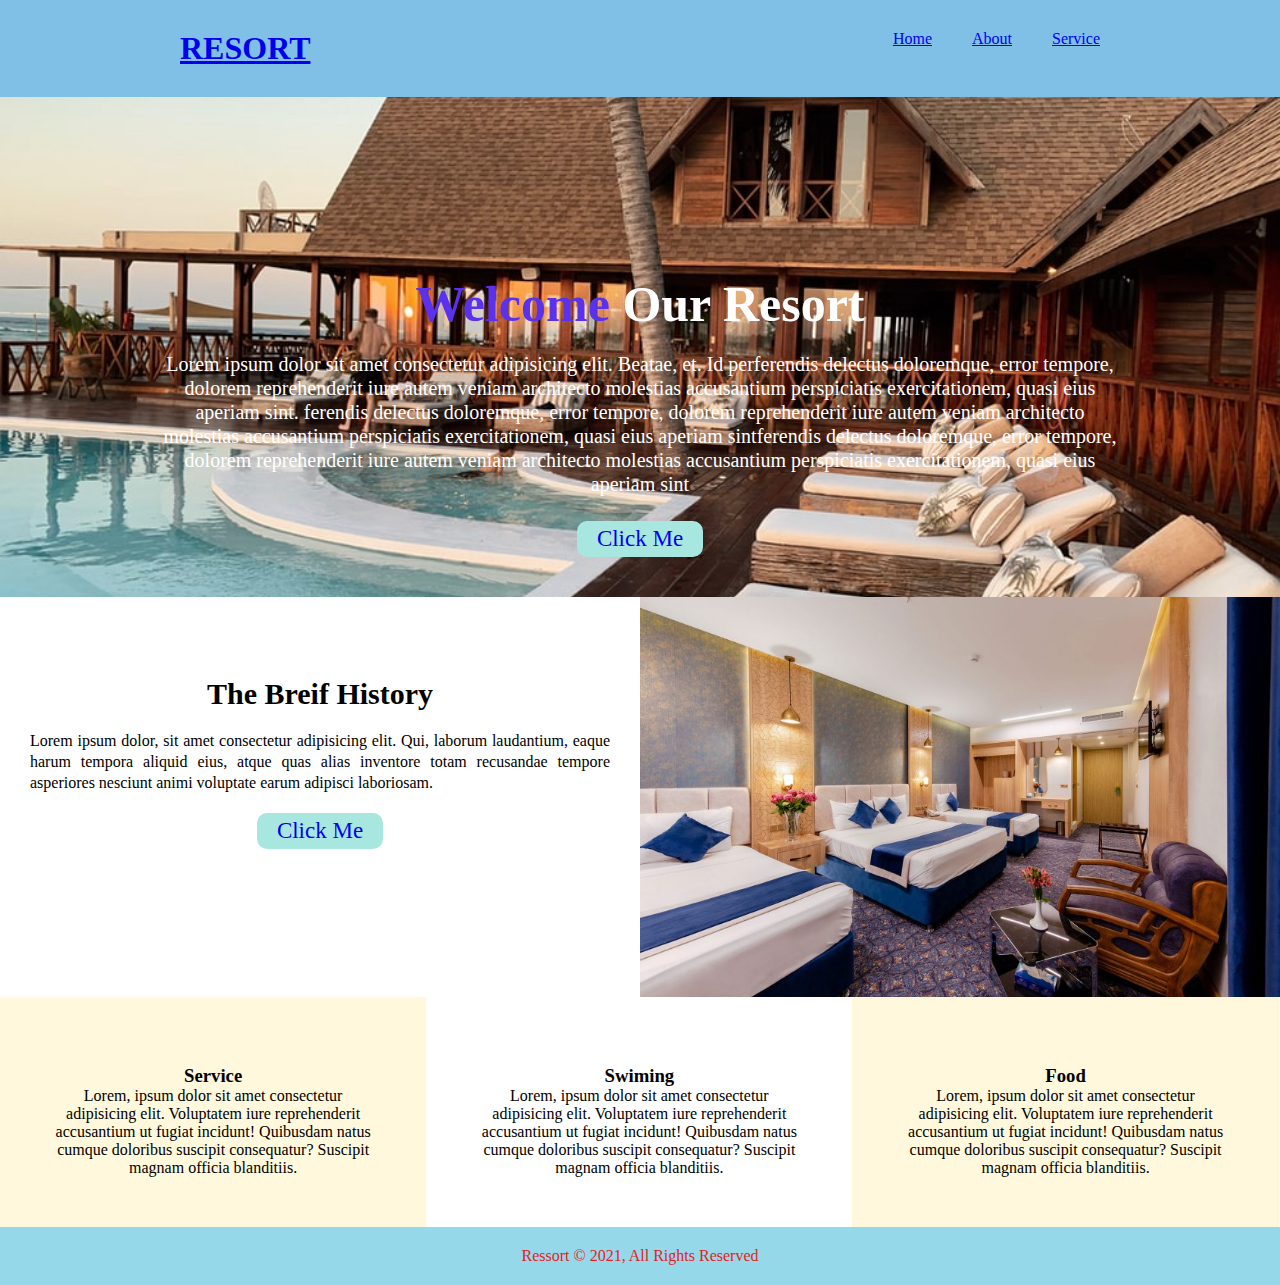
<file: HOTEL PROJT/index.html>
<!DOCTYPE html>
</html>
<head>
    <meta charset="UTF-8">
    <meta http-equiv="X-UA-Compatible" content="IE=edge">
    <meta name="viewport" content="width=device-width, initial-scale=1.0">
    <meta name="decription" content="Welcome to the hotel">
    <meta name="keywords" content="hotel,pune,india,maharashtra">
    <link rel="stylesheet" href="../HOTEL PROJT/csshotel.css">
    <link rel="stylesheet" href="https://pro.fontawesome.com/releases/v5.10.0/css/all.css" integrity="sha384-AYmEC3Yw5cVb3ZcuHtOA93w35dYTsvhLPVnYs9eStHfGJvOvKxVfELGroGkvsg+p" crossorigin="anonymous"/>
   

    <title> </title>
</head>

<body>
<header>

    <nav id="navbar">
        <div class="container">
            <h1 class="logo"> <a href="index.html">RESORT</a> </h1>
            <ul>
                <li> <a href="index.html">Home</a></li>
                <li> <a href="hotel1.html">About</a></li>
                <li> <a href="hotel2.html">Service</a></li>

            </ul>

        </div>
    </nav>
    <!-- (second div) -->
    <div id="show">
        <div class="container">
            <div class="show-content">
                <h1><span class="text-primary">Welcome</span> Our Resort</h1>
                <p>Lorem ipsum dolor sit amet consectetur adipisicing elit. Beatae, et. Id perferendis delectus doloremque, error tempore, dolorem reprehenderit iure autem veniam architecto molestias accusantium perspiciatis exercitationem, quasi eius aperiam sint. ferendis delectus doloremque, error tempore, dolorem reprehenderit iure autem veniam architecto molestias accusantium perspiciatis exercitationem, quasi eius aperiam sintferendis delectus doloremque, error tempore, dolorem reprehenderit iure autem veniam architecto molestias accusantium perspiciatis exercitationem, quasi eius aperiam sint</p>
                <a class="btn" href="hotel2.html">Click Me</a>
            </div>
        </div>
    </div>
    
</header>


<!-- (section) -->
<section id="home-info" class="bg-dark">
    <div class="info-img"></div>

    <div class="info-content">
        <h2> The Breif History</h2>
        <p>Lorem ipsum dolor, sit amet consectetur adipisicing elit. Qui, laborum laudantium, eaque harum tempora aliquid eius, atque quas alias inventore totam recusandae tempore asperiores nesciunt animi voluptate earum adipisci laboriosam.</p>
        <a class="btn" href="hotel2.html">Click Me</a>
    </div>
</section>

<!-- (2 section) -->
<section id="feature">

    <div class="box bg-light">
        <i class="fas fa-globe fa-3x"></i>
        <h3>Service</h3>
        <p>Lorem, ipsum dolor sit amet consectetur adipisicing elit. Voluptatem iure reprehenderit accusantium ut fugiat incidunt! Quibusdam natus cumque doloribus suscipit consequatur? Suscipit magnam officia blanditiis.</p>
    </div>

  
    <div class="box bg-dark">
        <i class="fas fa-swimming-pool fa-3x"></i>
        <h3> Swiming</h3>
        <p>Lorem, ipsum dolor sit amet consectetur adipisicing elit. Voluptatem iure reprehenderit accusantium ut fugiat incidunt! Quibusdam natus cumque doloribus suscipit consequatur? Suscipit magnam officia blanditiis.</p>
    </div>


      
    <div class="box bg-light">
        <i class="fas fa-utensils fa-3x"></i>
        <h3> Food</h3>
        <p>Lorem, ipsum dolor sit amet consectetur adipisicing elit. Voluptatem iure reprehenderit accusantium ut fugiat incidunt! Quibusdam natus cumque doloribus suscipit consequatur? Suscipit magnam officia blanditiis.</p>
    </div>
 
</section>

<div class="clr"></div>

<footer id="footer">
    <p>Ressort &copy; 2021, All Rights Reserved</p>
</footer


</body>
</html>
</file>
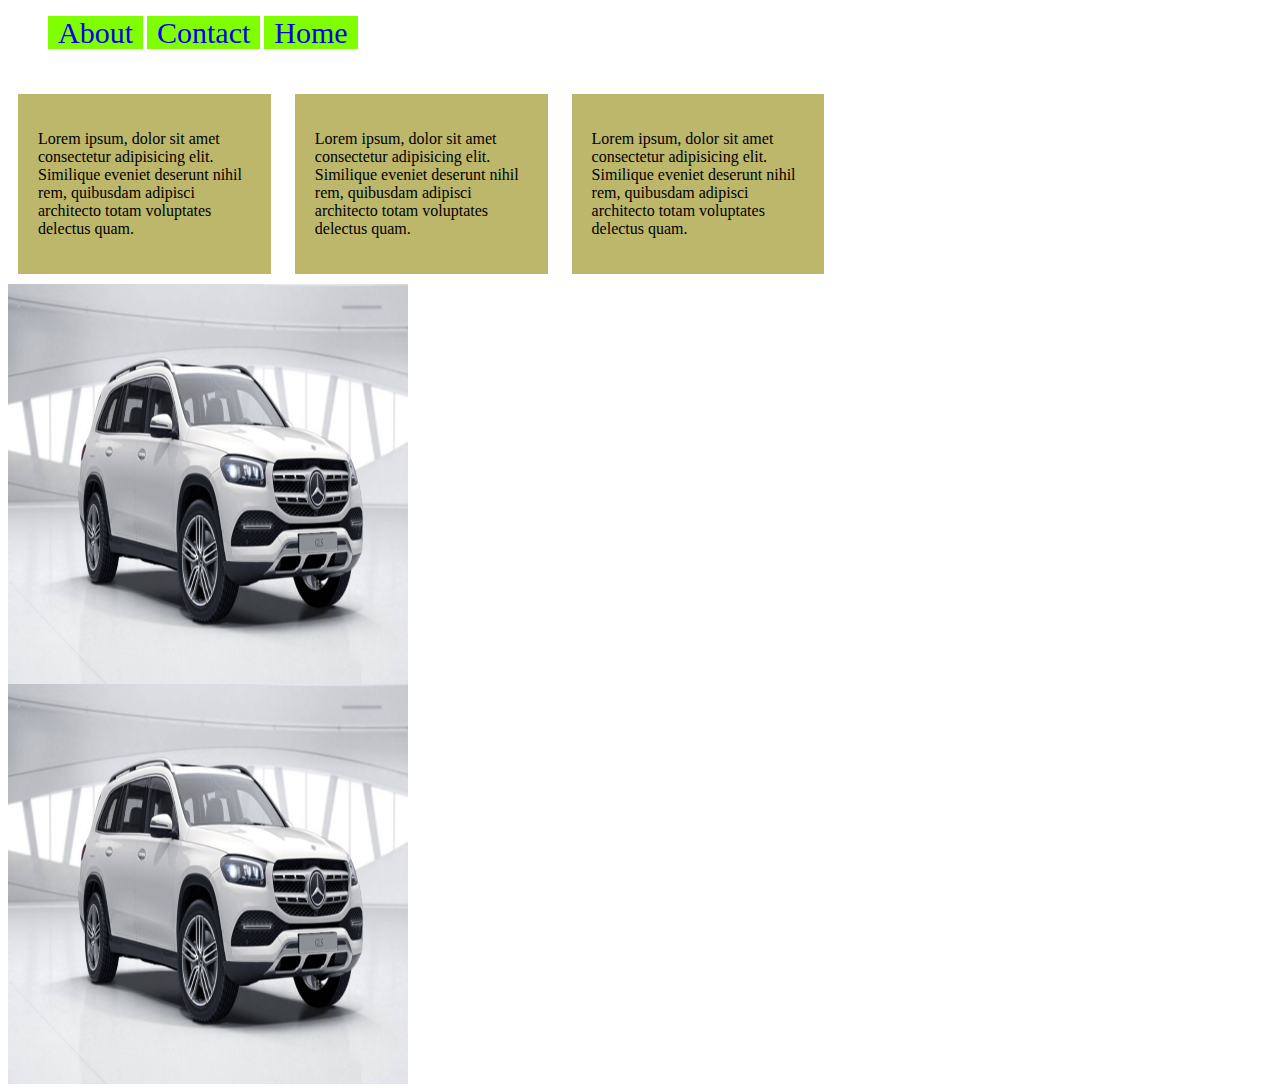
<file: display.html>
<!DOCTYPE html>
<html lang="en">
<head>
    <meta charset="UTF-8">
    <meta http-equiv="X-UA-Compatible" content="IE=edge">
    <meta name="viewport" content="width=device-width, initial-scale=1.0">
    <title>Document</title>
    <style>
    *{
        box-sizing: border-box;
    }
   
    
   li{
       display:inline;
       background-color:chartreuse;
       font-size: 30px;
   }
   
   li a{
       text-decoration: none;
       padding: 20px 10px;

   }
    
   img{
       display:block;
       margin: 10 10 10 10;
       /* margin-bottom: 10px; */
       

   }
    .my1{
        display: inline-block;
        width: 20%;
        background-color: darkkhaki;
        padding: 20px;
        margin: 10px 10px;
    }




    </style>
</head>
<body>
    <ul>
       
        <li><a href="#">About</a></li>
        <li><a href="#">Contact</a></li>
        <li><a href="#">Home</a></li>
        
    </ul><br>

    <div class="my1"><p>Lorem ipsum, dolor sit amet consectetur adipisicing elit. Similique eveniet deserunt nihil rem, quibusdam adipisci architecto totam voluptates delectus quam.</p></div>

    <div class="my1"><p>Lorem ipsum, dolor sit amet consectetur adipisicing elit. Similique eveniet deserunt nihil rem, quibusdam adipisci architecto totam voluptates delectus quam.</p></div>

    <div class="my1"><p>Lorem ipsum, dolor sit amet consectetur adipisicing elit. Similique eveniet deserunt nihil rem, quibusdam adipisci architecto totam voluptates delectus quam.</p></div>
  
    <img src="./car.jpg" width="400px;" height="400px;">
    <img src="./car.jpg" width="400px;" height="400px;">
</body>
</html>
</file>
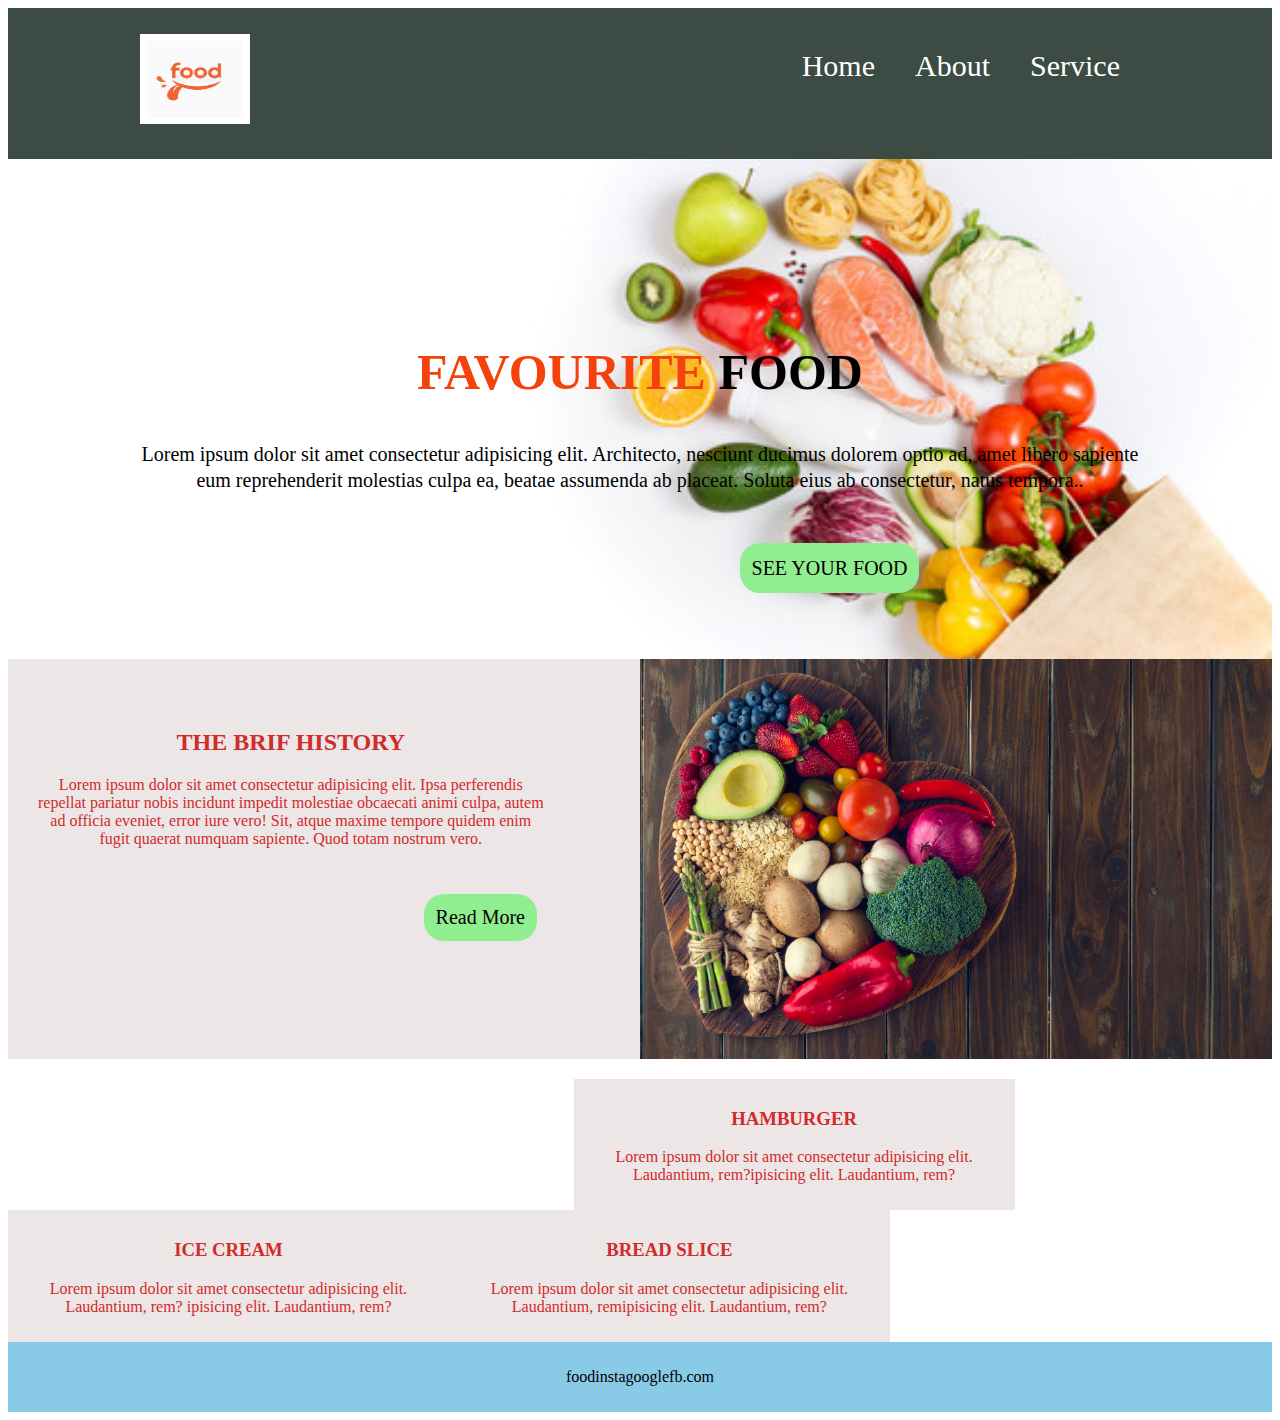
<file: Food.html>
<!DOCTYPE html>
<html lang="en">
<head>
    <meta charset="UTF-8">
    <meta http-equiv="X-UA-Compatible" content="IE=edge">
    <meta name="viewport" content="width=device-width, initial-scale=1.0">
    <meta name="decription" content="Welcome to the hotel">
    <meta name="keywords" content="hotel,pune,india,maharashtra">
    <link rel="stylesheet" href="./food.css">
    <link rel="stylesheet" href="https://pro.fontawesome.com/releases/v5.10.0/css/all.css" integrity="sha384-AYmEC3Yw5cVb3ZcuHtOA93w35dYTsvhLPVnYs9eStHfGJvOvKxVfELGroGkvsg+p" crossorigin="anonymous"/>
   
    <title>Food website</title>
</head>

<body>
    <header>
        <nav id="navbar">
            <div class="container">
                <h1 class="logo"> <img src="./img4.png" height="90px;" width="110px;"> </h1>
                <ul>
                    <li><a href="Food.html">Home</a></li>
                    <li><a href="food2.html">About</a></li>
                    <li><a href="Food3.html">Service</a></li>

                </ul>
            </div>
        </nav>


            <div id="my">
                <div class="container">

                    <div class="my-content">
                        <h1>  <span class="text">FAVOURITE</span> FOOD </h1>
                        <p class="para">Lorem ipsum dolor sit amet consectetur adipisicing elit. Architecto, nesciunt ducimus dolorem optio ad, amet libero sapiente eum reprehenderit molestias culpa ea, beatae assumenda ab placeat. Soluta eius ab consectetur, natus tempora..<p>
                        <a class="btn" href="food2.html"> SEE YOUR FOOD</a>
                    </div>

                </div>
            </div>

</header>

<section id="home-info" class="moonlight">
    <div class="info-img"></div>
    <div class="info-content">
        <h2><span class="text-primary">THE BRIF</span> HISTORY</h2>
        <p>Lorem ipsum dolor sit amet consectetur adipisicing elit. Ipsa perferendis repellat pariatur nobis incidunt impedit molestiae obcaecati animi culpa, autem ad officia eveniet, error iure vero! Sit, atque maxime tempore quidem enim fugit quaerat numquam sapiente. Quod totam nostrum vero.</p>
        <a class="btn btn-light" href="about.html">Read More</a>
    </div>
</section> 

<section id="feature">
    <div id="Read" class="moonlight">
        <i class="fas fa-hamburger fa-4x"></i>
        <h3>HAMBURGER</h3>
        <p>Lorem ipsum dolor sit amet consectetur adipisicing elit. Laudantium, rem?ipisicing elit. Laudantium, rem?</p>
    </div>
    <div id="Read" class="moonlight">
        <i class="fas fa-ice-cream fa-4x"></i>
        <h3>ICE CREAM</h3>
        <p>Lorem ipsum dolor sit amet consectetur adipisicing elit. Laudantium, rem? ipisicing elit. Laudantium, rem?</p>
    </div>
    <div id="Read" class="moonlight">
        <i class="fas fa-bread-slice fa-4x"></i>
        <h3>BREAD SLICE</h3>
        <p>Lorem ipsum dolor sit amet consectetur adipisicing elit. Laudantium, remipisicing elit. Laudantium, rem?</p>
    </div>
</section>

<div class="clr"> </div>

<footer id="footer">
    <p>foodinstagooglefb.com</p>
</footer>



   
</body>
</html>
</file>
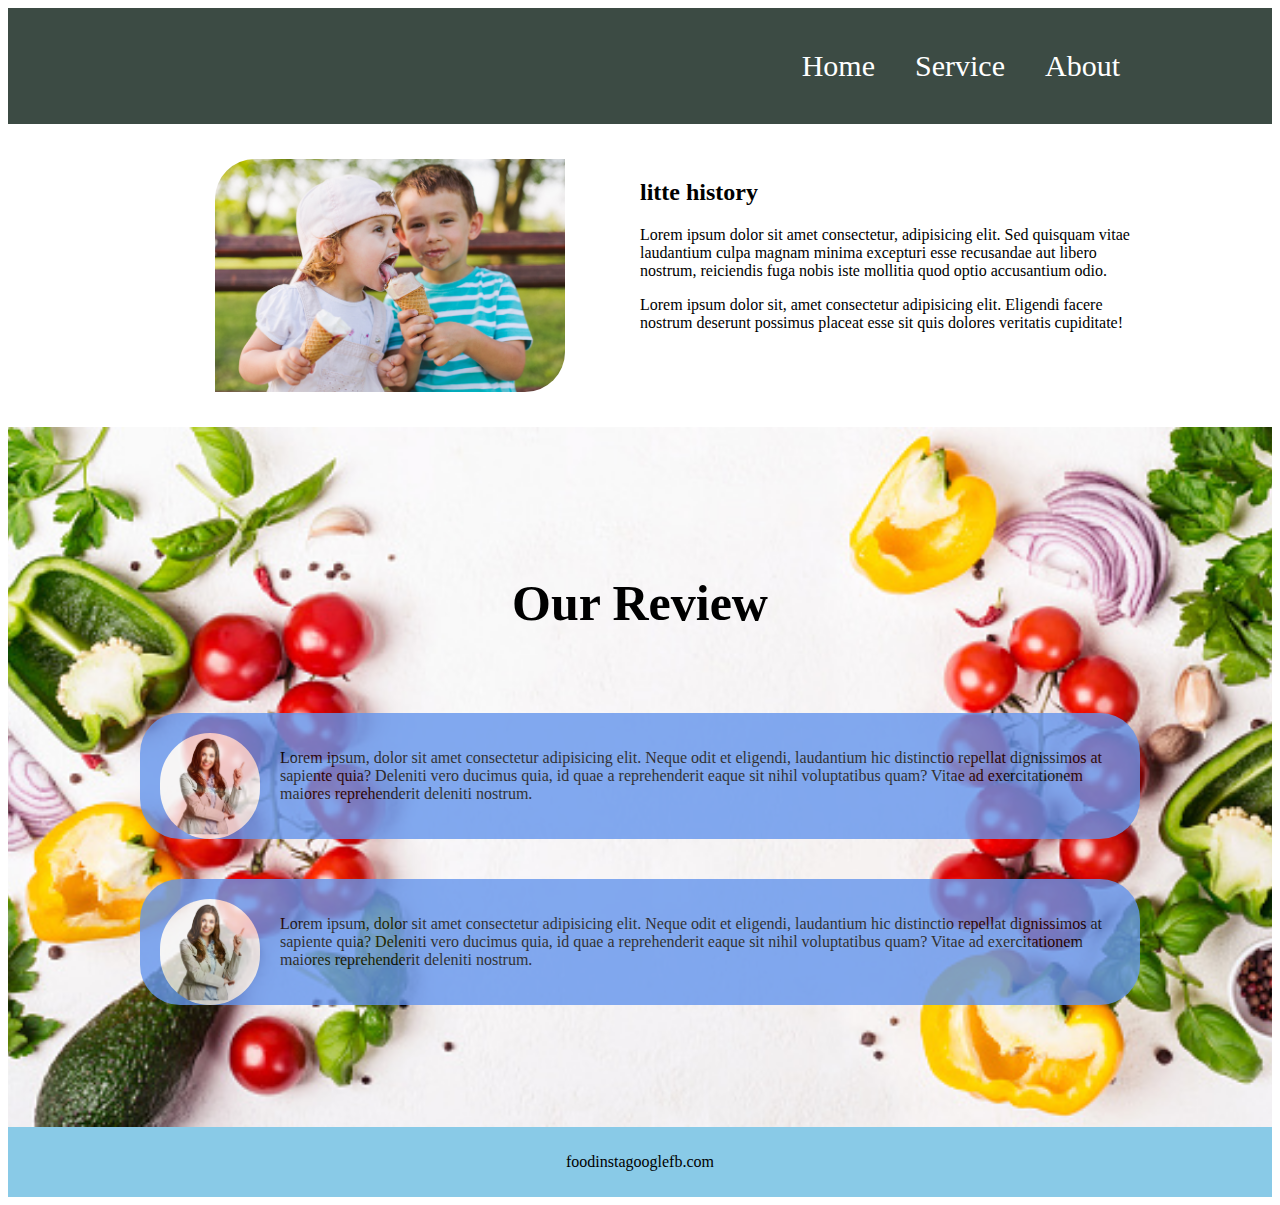
<file: food2.html>
<!DOCTYPE html>
<html lang="en">
<head>
    <meta charset="UTF-8">
    <meta http-equiv="X-UA-Compatible" content="IE=edge">
    <meta name="viewport" content="width=device-width, initial-scale=1.0">
    <meta name="decription" content="Welcome to the hotel">
    <meta name="keywords" content="hotel,pune,india,maharashtra">
    <link rel="stylesheet" href="./food.css">
    <link rel="stylesheet" href="https://pro.fontawesome.com/releases/v5.10.0/css/all.css" integrity="sha384-AYmEC3Yw5cVb3ZcuHtOA93w35dYTsvhLPVnYs9eStHfGJvOvKxVfELGroGkvsg+p" crossorigin="anonymous"/>

    <title>HOTEL DEMO | About</title>
</head>
<body>
    <header>
        
        <nav id="navbar">
         <div class="container">
                
               
                  <ul>
                    <li><a href="Food.html">Home</a></li>
                    <li><a href="food2.html">Service</a></li>
                    <li><a href="food3.html">About</a></li>
                   
                </ul>
            </div>
        </nav>

    
    </header>


    <section id="about-info" class="bg-light py-3">
        <div class="container">
            <div class="info-left">
                <h2 class="1-heading">litte history</h2>
                <p>Lorem ipsum dolor sit amet consectetur, adipisicing elit. Sed quisquam vitae laudantium culpa magnam minima excepturi esse recusandae aut libero nostrum, reiciendis fuga nobis iste mollitia quod optio accusantium odio.</p>
                <p>Lorem ipsum dolor sit, amet consectetur adipisicing elit. Eligendi facere nostrum deserunt possimus placeat esse sit quis dolores veritatis cupiditate!</p>
            </div>
            <div class="info-right">
                <img src="./ice.jpg" alt="hotel">
            </div>
        </div>
    </section>
    <div class="clr"></div>

    <section id="testimonials" class="py-3">
        <div class="container">
            <h2 class="l-heading">Our Review</h2>
            <div class="testimonial bg-primary">
                <img src="./girls3.png" alt="sumit">
                <p>Lorem ipsum, dolor sit amet consectetur adipisicing elit. Neque odit et eligendi, laudantium hic distinctio repellat dignissimos at sapiente quia? Deleniti vero ducimus quia, id quae a reprehenderit eaque sit nihil voluptatibus quam? Vitae ad exercitationem maiores reprehenderit deleniti nostrum.</p>
                <p><i class="fas fa-star"></i><i class="fas fa-star"></i><i class="fas fa-star"></i><i class="fas fa-star"></i></p>
            </div>

            <div class="testimonial bg-primary">
                <img src="./girls3.png" alt="amar">
                <p>Lorem ipsum, dolor sit amet consectetur adipisicing elit. Neque odit et eligendi, laudantium hic distinctio repellat dignissimos at sapiente quia? Deleniti vero ducimus quia, id quae a reprehenderit eaque sit nihil voluptatibus quam? Vitae ad exercitationem maiores reprehenderit deleniti nostrum.</p>
                <p><i class="fas fa-star"></i><i class="fas fa-star"></i><i class="fas fa-star"></i><i class="fas fa-star-half-alt"></i></p>
            </div>
        </div>
    </section>

   
<footer id="footer">
    <p>foodinstagooglefb.com</p>
</footer>

   
</body>
</html>
</file>
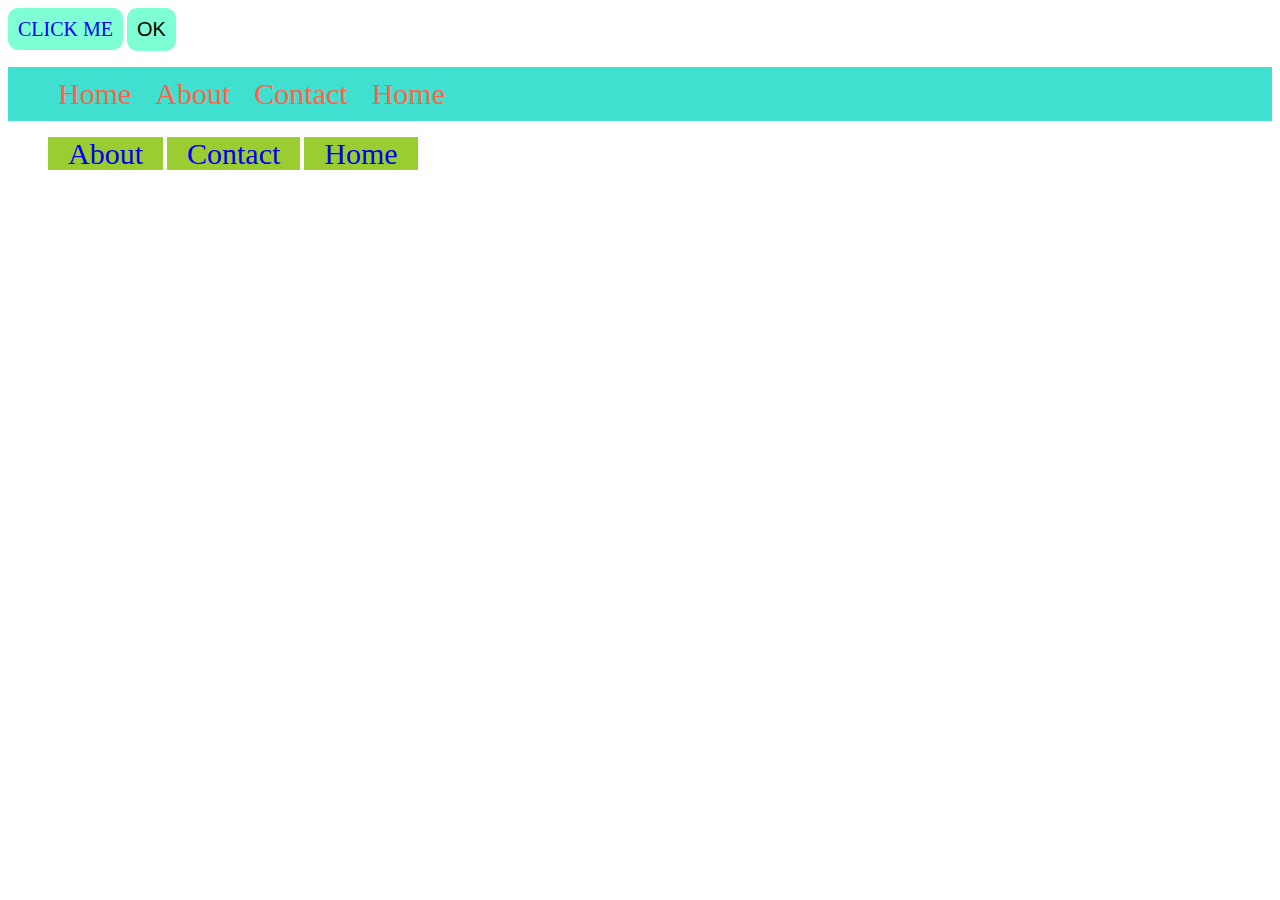
<file: link btn1.html>
<!DOCTYPE html>
<html lang="en">
<head>
    <meta charset="UTF-8">
    <meta http-equiv="X-UA-Compatible" content="IE=edge">
    <meta name="viewport" content="width=device-width, initial-scale=1.0">
    <title>Document</title>
    <style>
.btn{
    background-color: aquamarine;
    border:none;
    text-decoration: none;
    font-size: 20px;
    padding: 10px;
    border-radius: 10px;
    cursor:pointer;
}
a:hover{
    color: rgba(224, 26, 215, 0.527);
}

.navigation{
    list-style: none;
    background-color:turquoise;
  
}

 .navigation li{
       display: inline-block;
       padding: 10px;
       font-size: 30px;
}

.navigation a{
      text-decoration: none;
      color: tomato;
}


#my li{
    display:inline;
    background-color:yellowgreen;
    font-size:30px;
}

#my a{
    text-decoration:none;
    padding:20px;

}


    </style>
</head>
<body>

  <a href="#" class="btn">CLICK ME</a>
  <button type="submit" class="btn"> OK</button> 

    <ul class="navigation">
        <li><a href="#">Home</a></li>
        <li><a href="#">About</a></li>
        <li><a href="#">Contact</a></li>
        <li><a href="#">Home</a></li>
        
    </ul>
    
     
    <ul id="my">
       
        <li><a href="#">About</a></li>
        <li><a href="#">Contact</a></li>
        <li><a href="#">Home</a></li>
        
    </ul> 





</body>
</html>
</file>
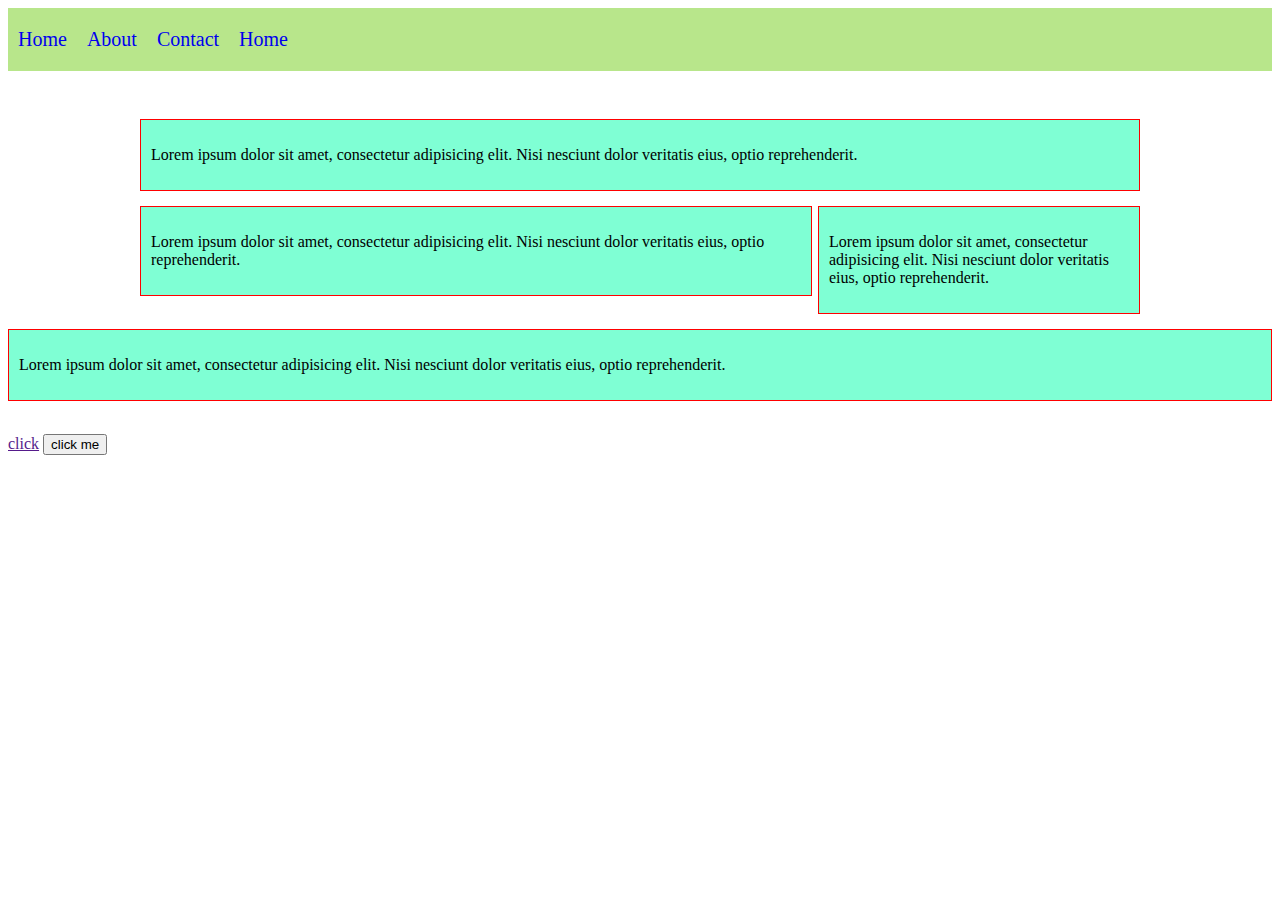
<file: link&btn.html>
<!DOCTYPE html>
<html lang="en">
<head>
    
    <meta charset="UTF-8">
    <meta http-equiv="X-UA-Compatible" content="IE=edge">
    <meta name="viewport" content="width=device-width, initial-scale=1.0">
    <title>Document</title>
    <style>

        .navigation{
            list-style: none;
           
            margin:0px;
            padding: 0px;
            background-color:rgb(184, 230, 139);
            font-size: 20px;
            overflow:auto;

     }
     .navigation li{
         float: left;
     }

        .navigation li a{
            display:block;
            padding: 20px 10px;
            text-decoration: none;
        }
        a:hover{
            background-color: darkblue;

        }

          
   .container{
       max-width: 1000px;
       margin: 30px auto;
   }
 
   .box{
       background-color: aquamarine;
       border:1px solid red;
       padding: 10px;
       margin-bottom: 15px;
   }

   #second{
       float: left;
       width: 65%;
   }
   #third{
       float: right;
       width: 30%;
   }
   .clear{
       clear: both;
   }
 


 
    </style>
</head>
<body>
  


    <ul class="navigation">
        <li><a href="#">Home</a></li>
        <li><a href="#">About</a></li>
        <li><a href="#">Contact</a></li>
        <li><a href="#">Home</a></li>
        
    </ul><br>
    
    <div class="container">
    <div id="first" class="box"><p>Lorem ipsum dolor sit amet, consectetur adipisicing elit. Nisi nesciunt dolor veritatis eius, optio reprehenderit.</p></div>

    <div id="second" class="box" ><p>Lorem ipsum dolor sit amet, consectetur adipisicing elit. Nisi nesciunt dolor veritatis eius, optio reprehenderit.</p></div>

    <div id="third" class="box"><p>Lorem ipsum dolor sit amet, consectetur adipisicing elit. Nisi nesciunt dolor veritatis eius, optio reprehenderit.</p></div>
</div>

    <div class="clear"></div>

    <div id="fourth" class="box"><p>Lorem ipsum dolor sit amet, consectetur adipisicing elit. Nisi nesciunt dolor veritatis eius, optio reprehenderit.</p></div>
    </div> <br>

    <a href="" class="btn">click</a>
    <button class="btn"> click me</button><br>

    <!-- <ul class="nav">
        <li><a href="#">Home</a></li>
        <li><a href="#">About</a></li>
        <li><a href="#">Contact</a></li>
        <li><a href="#">Home</a></li>
        
    </ul> -->


</body>
</html>
</file>
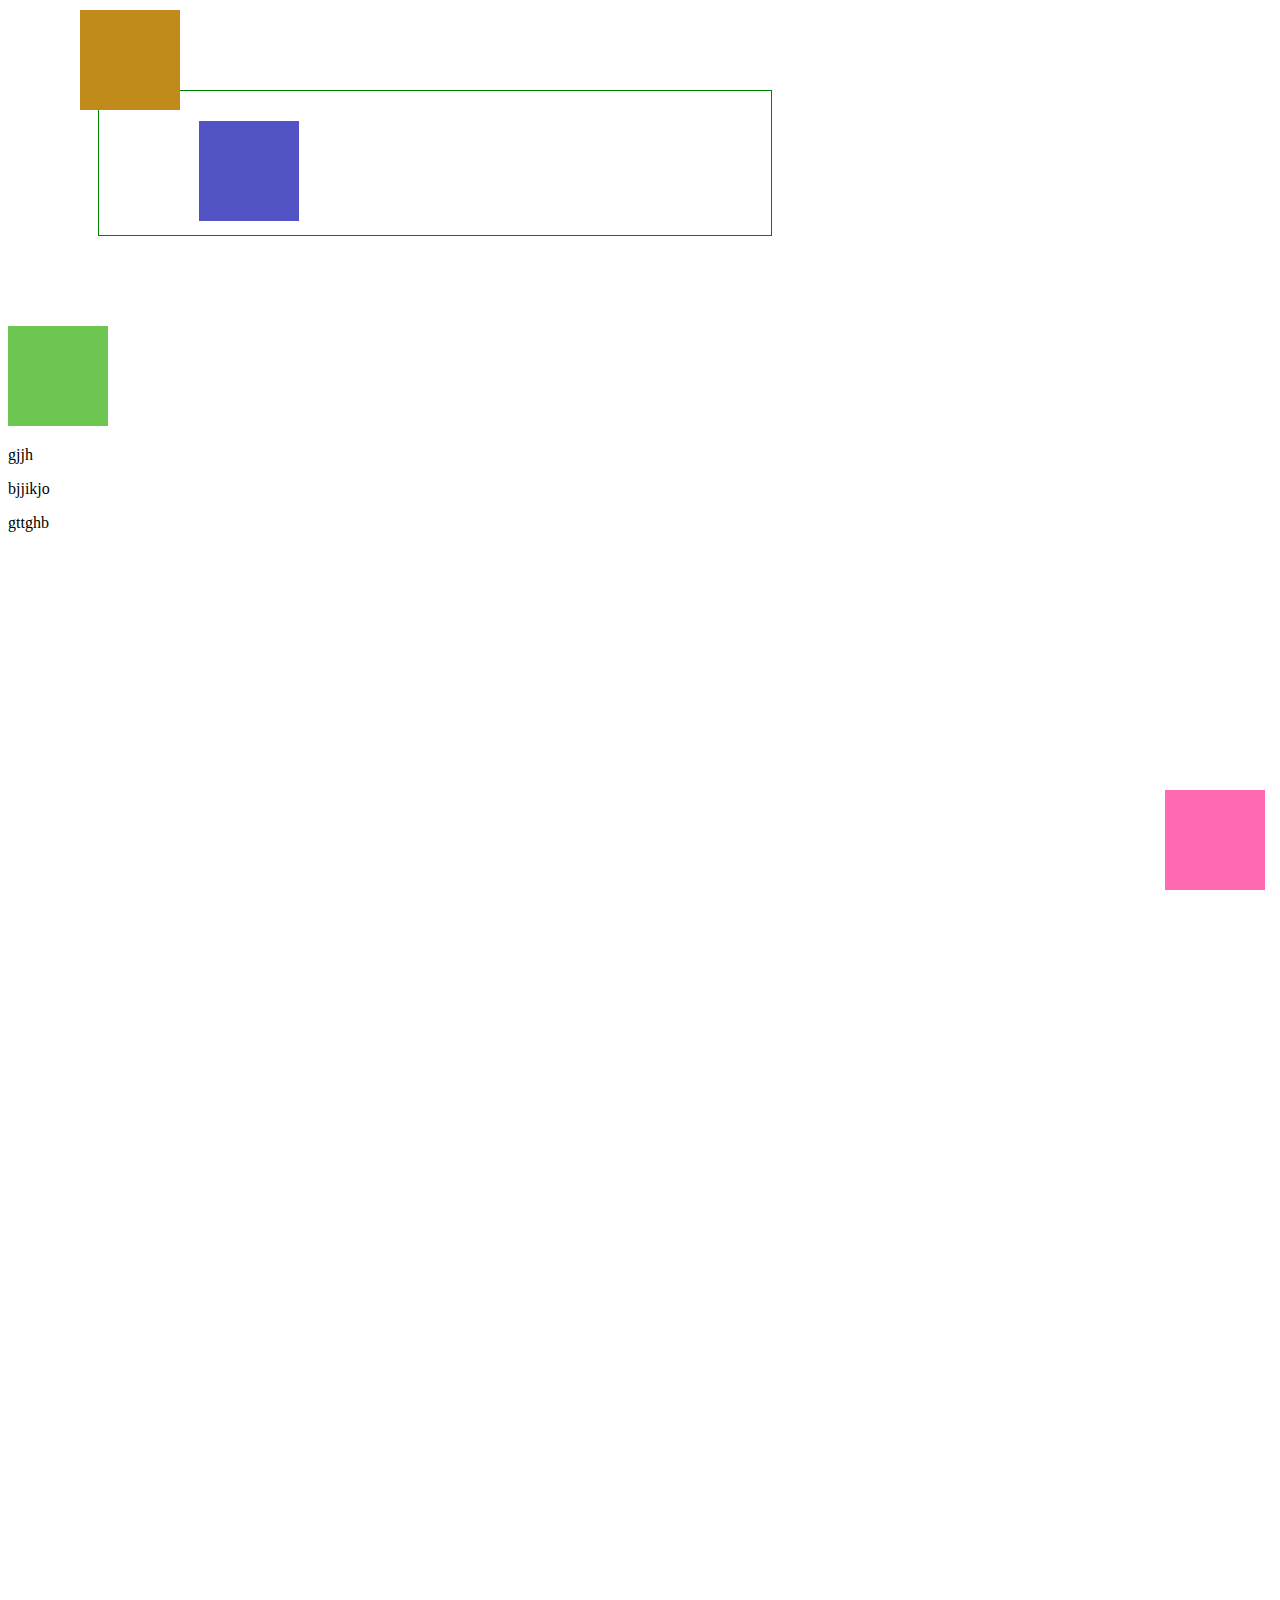
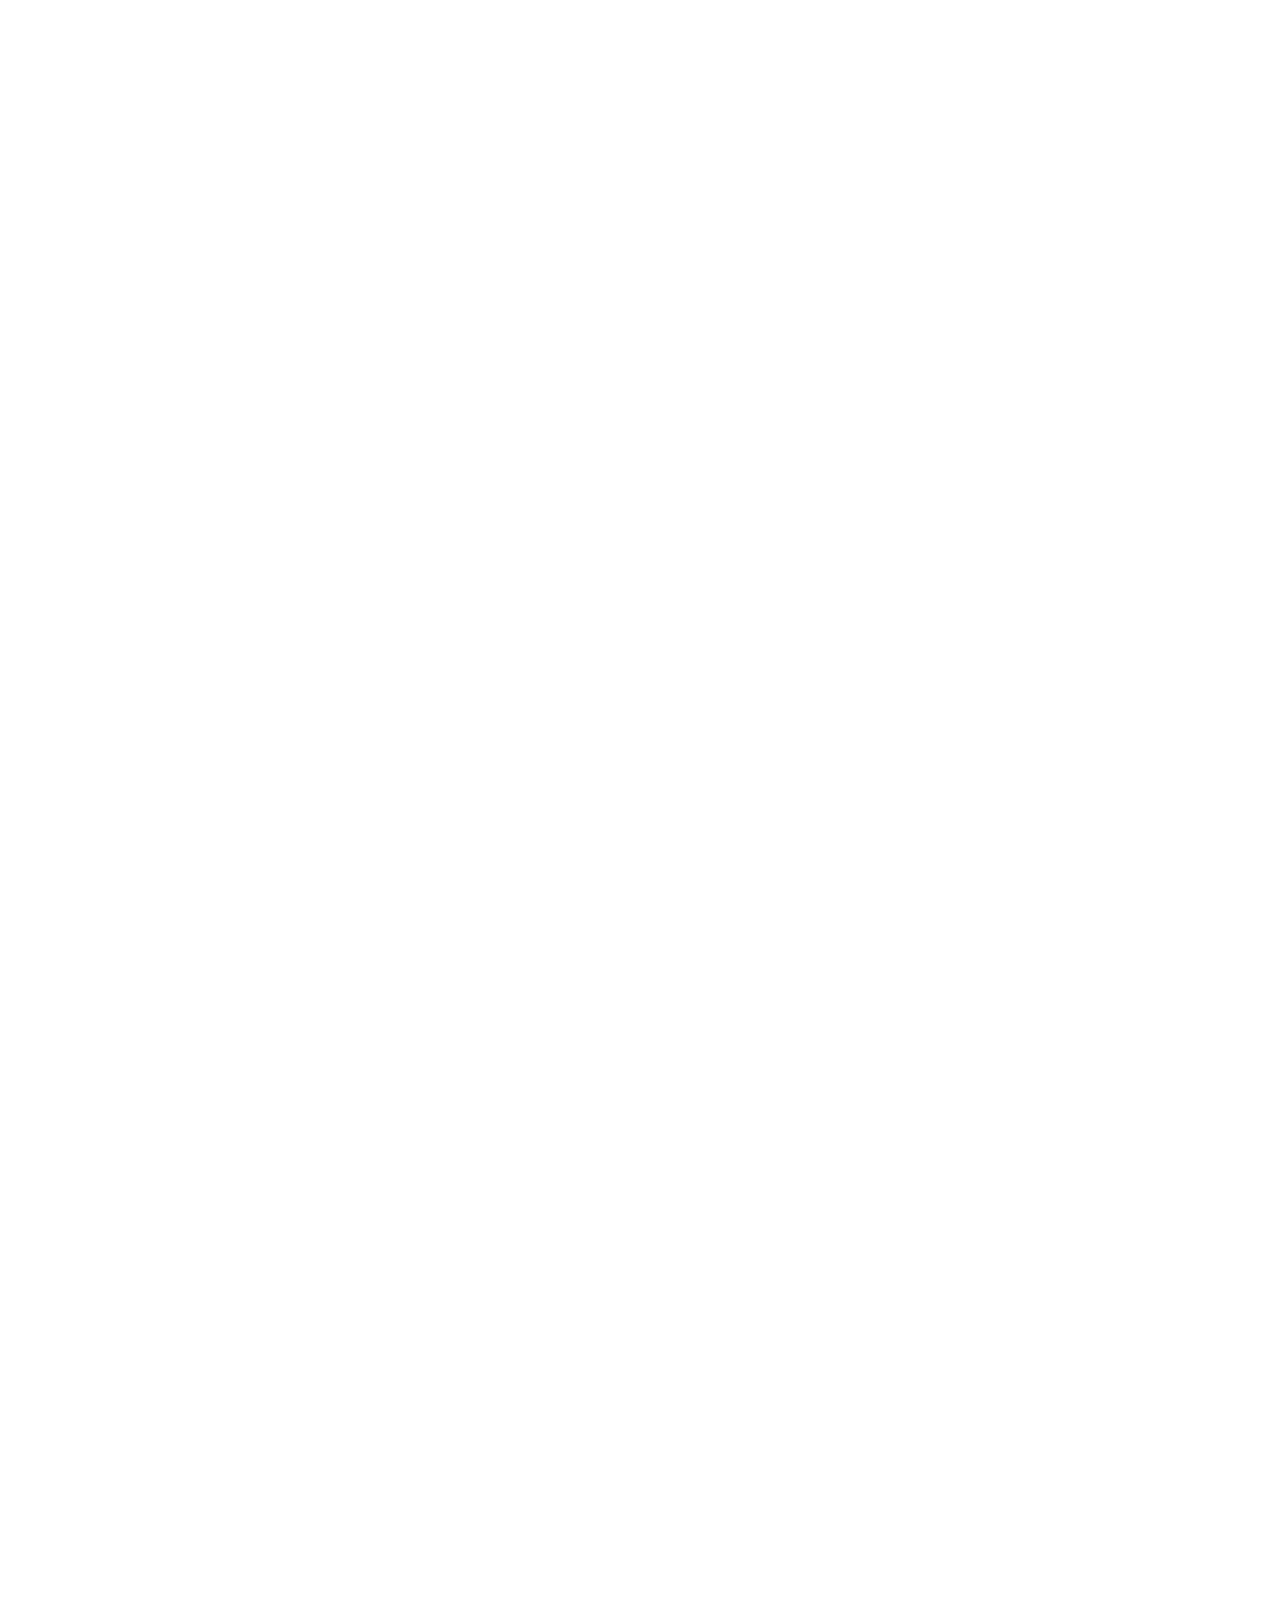
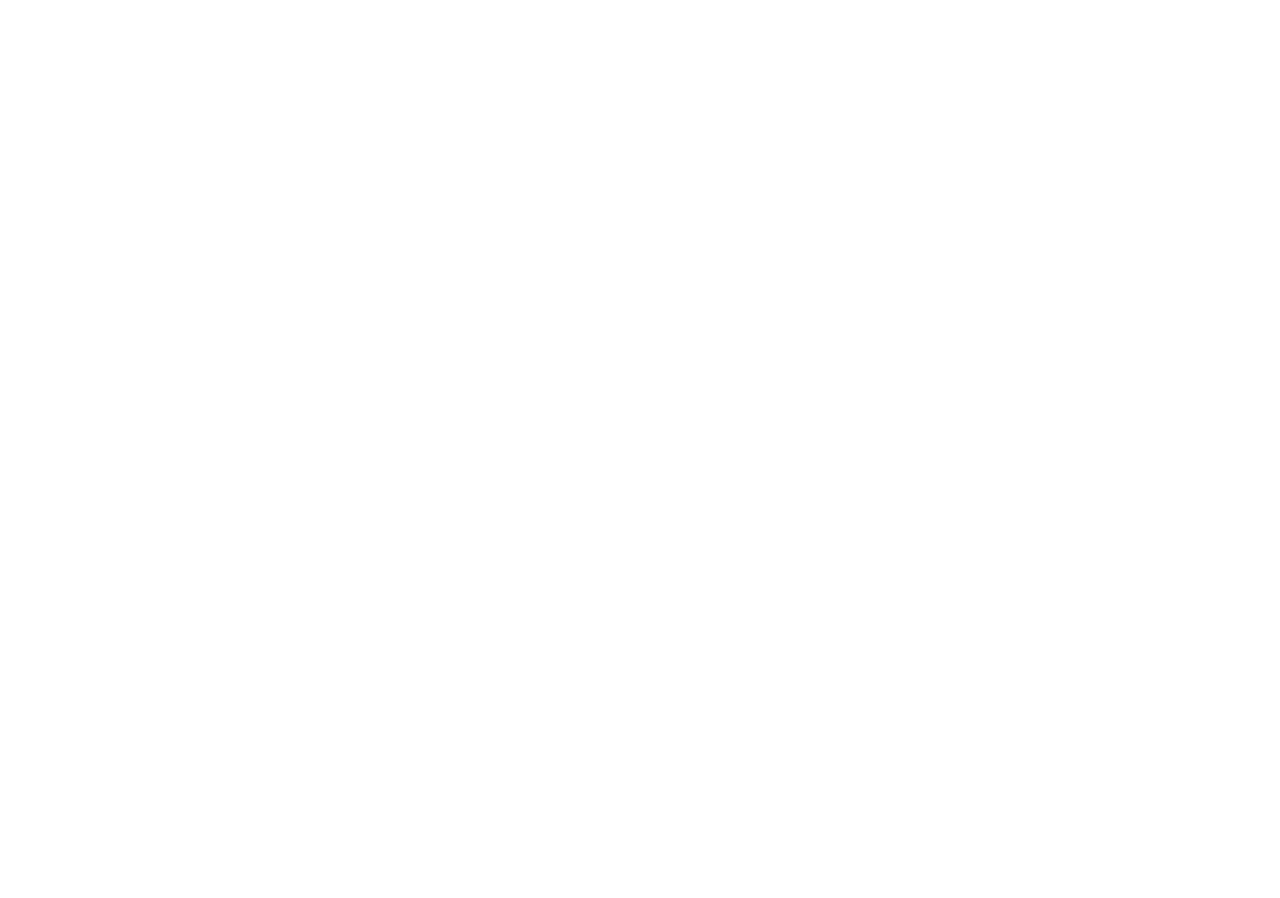
<file: position.html>
<!DOCTYPE html>
<html lang="en">
<head>
    <meta charset="UTF-8">
    <meta http-equiv="X-UA-Compatible" content="IE=edge">
    <meta name="viewport" content="width=device-width, initial-scale=1.0">
    <title>Document</title>
    <style>

        body{
            height: 4000px;
        }
        #para{
            margin:90px;
            padding: 20px;
            width: 50%;
            border: 1px solid green;
            /* position: relative; */
         
            



        }
        #one{
            display: inline-block;
            width: 100px;
            height: 100px;
            background-color: hotpink;
            position: fixed;
            bottom: 10px;
            right: 15px;
         
            

        }

        #two{
            display: inline-block;
            width: 100px;
            height: 100px;
            background-color: rgb(192, 139, 26);
            position:absolute;
            left: 80px;
            top:10px;
            z-index: 100;
            
           
        }

        #three{
            display: inline-block;
            width: 100px;
            height: 100px;
            background-color: rgb(82, 84, 197);
            position:relative;
            left: 80px;
            top:10px;
            z-index:300;
         
         
        }

        #fourth{
            display: inline-block;
            width: 100px;
            height: 100px;
            background-color: rgb(109, 197, 82);
            position: sticky;
            top:0;
       
        }
        

    </style>
</head>
<body>

    <div id="para">
      <div id="one"> </div>
       <div id="two"> </div>
       <div id="three"> </div>    
         
    </div>
    <div id="fourth"> </div> 

    <p>gjjh</p>
    <p>bjjikjo</p>
    <p>gttghb</p>
    
</body>
</html>
</file>
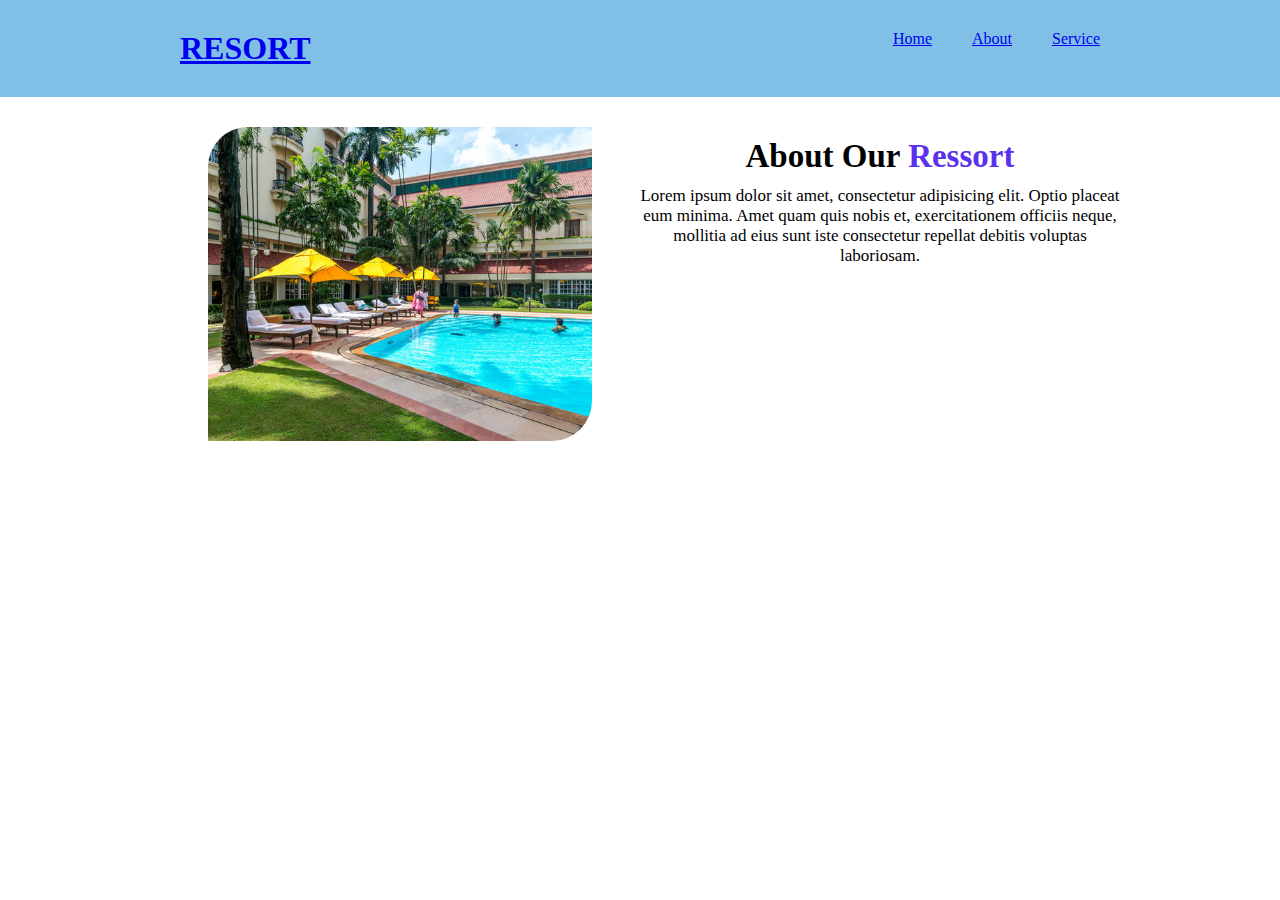
<file: HOTEL PROJT/hotel1.html>
<!DOCTYPE html>
</html>
<head>
    <meta charset="UTF-8">
    <meta http-equiv="X-UA-Compatible" content="IE=edge">
    <meta name="viewport" content="width=device-width, initial-scale=1.0">
    <meta name="decription" content="Welcome to the hotel">
    <meta name="keywords" content="hotel,pune,india,maharashtra">
    <link rel="stylesheet" href="../HOTEL PROJT/csshotel.css">
    <link rel="stylesheet" href="https://pro.fontawesome.com/releases/v5.10.0/css/all.css" integrity="sha384-AYmEC3Yw5cVb3ZcuHtOA93w35dYTsvhLPVnYs9eStHfGJvOvKxVfELGroGkvsg+p" crossorigin="anonymous"/>
   

    <title> </title>
</head>

<body>
<header>

    <nav id="navbar">
        <div class="container">
            <h1 class="logo"> <a href="index.html">RESORT</a> </h1>
            <ul>
                <li> <a href="index.html">Home</a></li>
                <li> <a href="hotel1.html">About</a></li>
                <li> <a href="hotel2.html">Service</a></li>

            </ul>

        </div>
    </nav>
  
</header>

<section id="about-info" class="bg-dark py-2">
    <div class="container">
        <div class="info-left">
            <h1>About Our<span class="text-primary"> Ressort</span></h1>
            <p>Lorem ipsum dolor sit amet, consectetur adipisicing elit. Optio placeat eum minima. Amet quam quis nobis et, exercitationem officiis neque, mollitia ad eius sunt iste consectetur repellat debitis voluptas laboriosam.</p>
        </div>

        <div class="info-right">
            <img src="../img/swim.jpg" alt="ressot">
        </div>

    </div>
</section>

<div class="clr"></div>


     


</body>
</html>
</file>
<file: HOTEL PROJT/csshotel.css>
/* Reset  */
* {
    margin: 0;
    padding: 0;
    box-sizing: border-box;
  }



#navbar{
    background:rgb(128, 192, 231);
    overflow: auto;
}

.container{
    margin:auto;
    max-width: 1000px;
    overflow: auto;
    padding: 10px 20px;
}

#navbar h1{
    float:left;
    padding: 20px;
}

 #navbar ul{
     list-style: none;
     float: right;

 }
 #navbar ul li{
     float: left;
 }
 #navbar ul li a{
     display:block;
     padding: 20px;
  
 }
 #navbar ul li a:hover{
     background: rgb(240, 243, 237);
     color:rgb(207, 22, 59);
     
 }

 #show{
     background: url("../img/hotel2.jfif") no-repeat center center/cover;
     height: 500px;
 }

.container{
    margin:auto;
    max-width: 1000px;
    overflow: auto;
    padding: 10px 20px;
}

#show .show-content{
       color:white;
       text-align: center;
       padding-top: 150px;

}

#show .show-content h1{
    font-size: 50px;
    line-height: 1.9em;

}

#show .show-content p{
    padding-bottom:25px;
    line-height: 1.2em;
    font-size: 20px;
}

.text-primary{
    color:rgb(90, 49, 236)
}

.btn{
    display: inline-block;
    font-size:23px;
  
     background: rgb(168, 231, 223);
    text-decoration: none;
    border: none;
    border-radius: 10px;
    padding: 5px 20px;
}
 .btn:hover{
     background: rgb(54, 211, 120);
     color:rgb(218, 110, 38);
 }

 #home-info{
     height: 400px;
 }

 #home-info .info-img{
    background: url("../img/hotel6.jpg") no-repeat center center/cover;
    float:right;
    width: 50%;
    min-height: 100%;
 }

 #home-info .info-content{
     float: left;
     width: 50%;
     min-height: 100%;
     text-align: center;
     padding: 60px 30px;
     overflow: hidden;
  
 }

 #home-info .info-content h2{
     font-size: 30px;
     padding: 20px;
 }

 #home-info .info-content p{
     line-height: 1.3em;
     text-align: justify;
     margin-bottom: 20px;
}

.box{
    float: left;
    width:33.3%;
    padding: 50px;
    text-align: center;
}

.box i{
    margin:10px;
}

.bg-light{
    background: cornsilk;
}

.clr{
    clear: both;
  }
  
  /*footer*/
  #footer{
    text-align: center;
    background: rgb(149, 216, 233);
    color: rgb(226, 30, 30);
    padding: 20px;
  }

  #about-info .info-left{
      Float:right;
      width:50%;
      min-height:100% ;
      text-align: center;
 
  }

  #about-info .info-right{
    Float:left;
    width:50%;
    min-height:100% ;
   
}

#about-info .info-right img{
    display:block;
    margin: auto;
    width: 80%;
    border-radius: 40px 0px 40px 0px;
   
}

#about-info{
    padding: 20px 10px;
}
#about-info h1{
    font-size: 33px;
    line-height: 1.8em;


}

#about-info p{
    /* text-align: justify; */
    font-size: 17px;
}
</file>
<file: food.css>
Reset * {
    margin: 0;
    padding: 0;
    box-sizing: border-box;
  }



.container {

    margin: auto;
    max-width: 1000px;
    overflow: auto;
    padding:5px;
  }
 
  
  body {
    font-family:
  }
  

  #navbar {
    background: rgb(60, 75, 68);
    color: #fff;
    overflow: auto;
  }
  
  #navbar a {
    color: #fff;
  }
  
  #navbar h1 {
    float: left;
    padding:0px;
   
  }
  
  #navbar ul {

    list-style: none;
    float: right;
  }
  
  #navbar ul li {
   float: left;
  }
  
  #navbar ul li a {
    display: block;
    padding: 20px;
    text-align: center;
    font-size: 30px;
    text-decoration: none;
  }

  #navbar ul li a:hover{
      background: seagreen;
      color:tomato;
}


#my{

    background: url("./img2.jpg") no-repeat center center/cover;
    height: 500px;
    text-align: center;
}

#my .my-content{
    color:black;
    text-align: center;
    padding-top: 140px;
}
.my-content btn{
  text-align: center;
}

#my .my-content h1{
    font-size: 50px;
    line-height: 1.4em;
}

#my .my-content p{
    line-height: 1.3em;
    margin-bottom: 50px;
    font-size: 20px;
}

.text{
    color:rgb(243, 66, 12)
}

.btn{
    display: inline-block;
    font-size: 20px;
    background:lightgreen;
    color:black;
    text-decoration: none;
    padding: 12px;
    border-radius: 20px;
    cursor:pointer;
    /* align-items: center; */
    margin-left: 379px;
  }




   

#home-info {
  height: 400px;
 margin-bottom:20px;
}

#home-info .info-img {
  float:right;
  width: 50%;
  background: url("./back.jpg")no-repeat  center center/cover;
  min-height: 100%;
}

#home-info .info-content{
  float:left;
  width: 40%;
  min-height: 100%;
  text-align: center;
  padding: 50px 30px;
  overflow:hidden;
}


.moonlight{
  background: rgb(236, 230, 230);
  color: rgb(209, 43, 43);
}



#home-info .info-content p{
  padding-bottom: 30px;
}


 #Read {
float:left;
width:33.3%;
padding: 10px;
text-align: center;
}

.clr{
  clear: both;
}


#footer{
  text-align: center;
  background: rgb(137, 202, 231);
  padding: 10px;
}


#about-info .info-right{
  float: left;
  width: 50%;
  min-height: 100%;
}

#about-info .info-right img{
  display: block;
  margin: auto;
  width: 70%;
  border-radius:40px 0px 40px 0px;
}

#about-info .info-left{
  float: right;
  width: 50%;
  min-height: 100%;
}


.py-3{
  padding: 30px 0;
}

.l-heading{
  font-size:50px;
}


#testimonials{
  height: 500px;
  background: url('./img1.jpg') no-repeat center center/cover;
  padding: 100px;
}

#testimonials .testimonial img{
  width: 100px;
  float: left;
  margin-right: 20px;
  border-radius:50px;
}
#testimonials .testimonial{
  padding: 20px;
  margin-bottom: 40px;
  border-radius:40px;
  opacity: 0.8;
}

#testimonials h2{
  text-align: center;
  padding-bottom: 40px;
}

.bg-primary{
  background: cornflowerblue;
}
</file>
